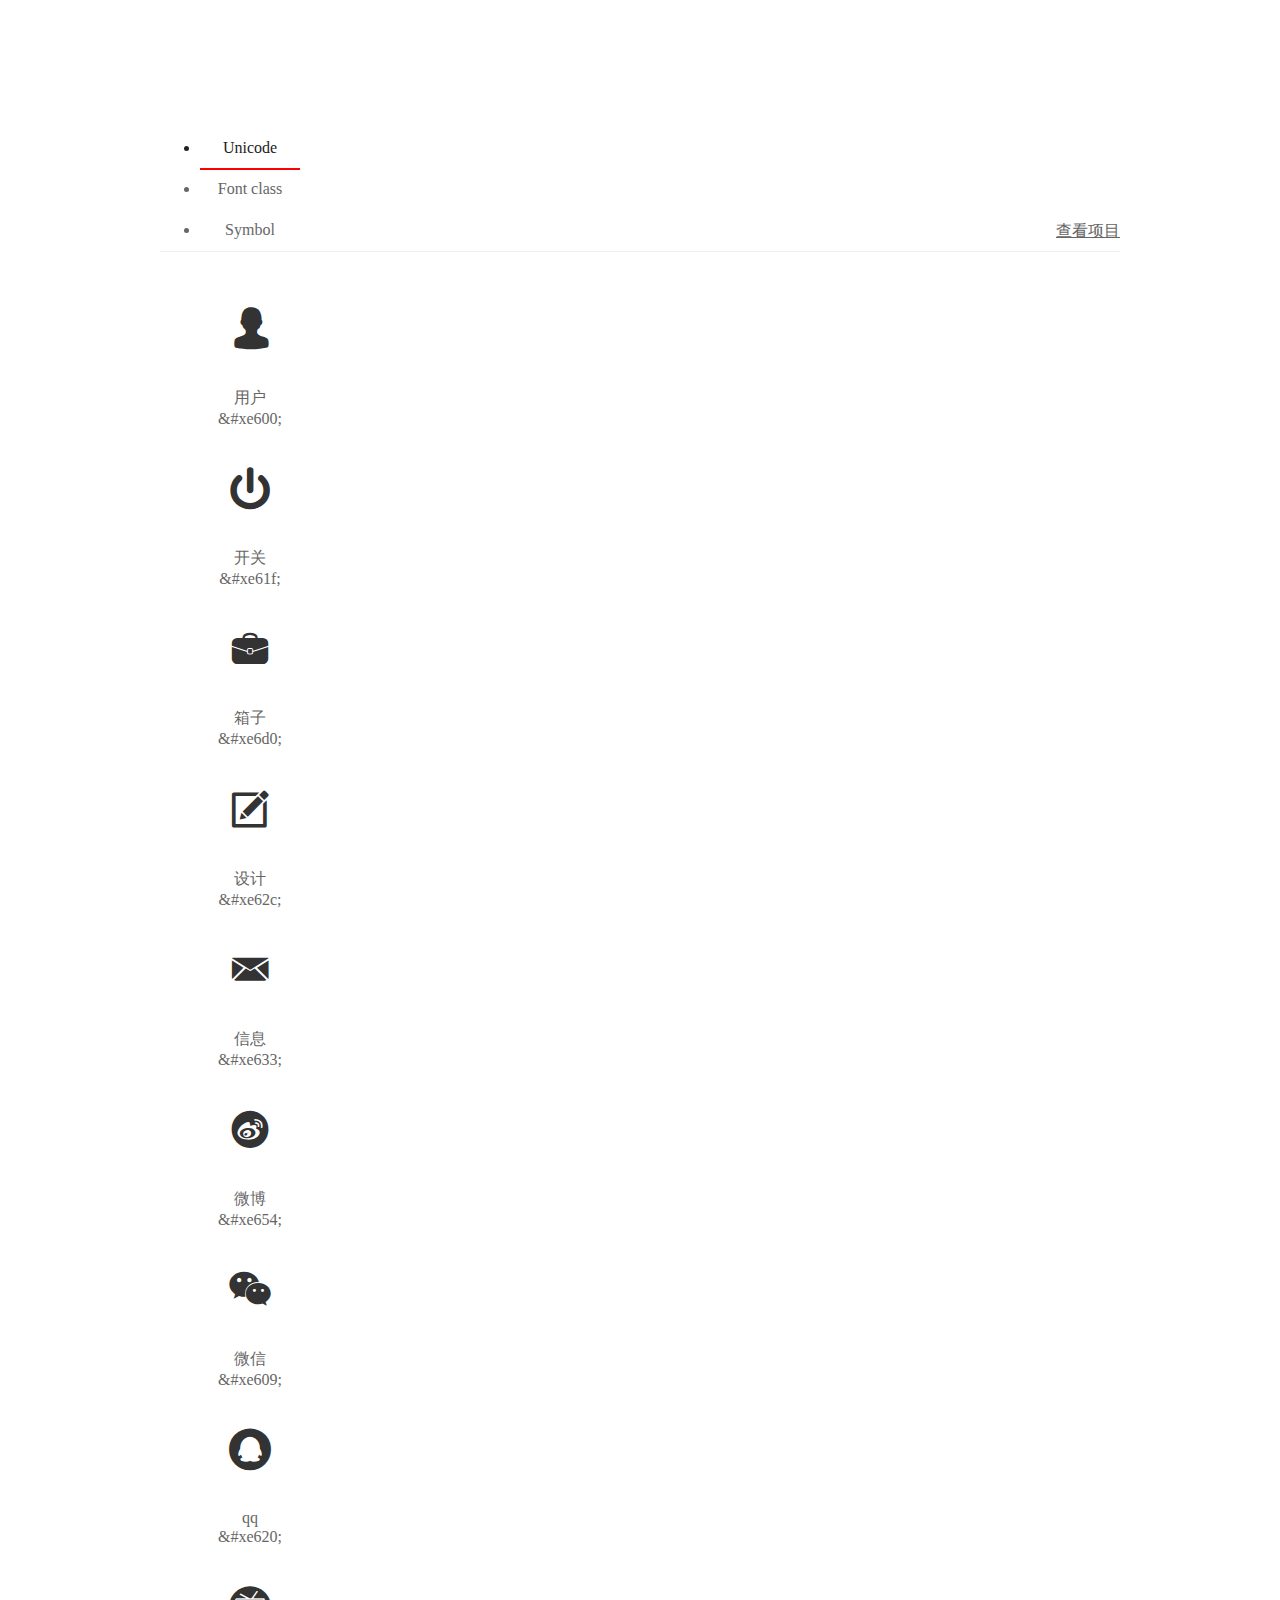
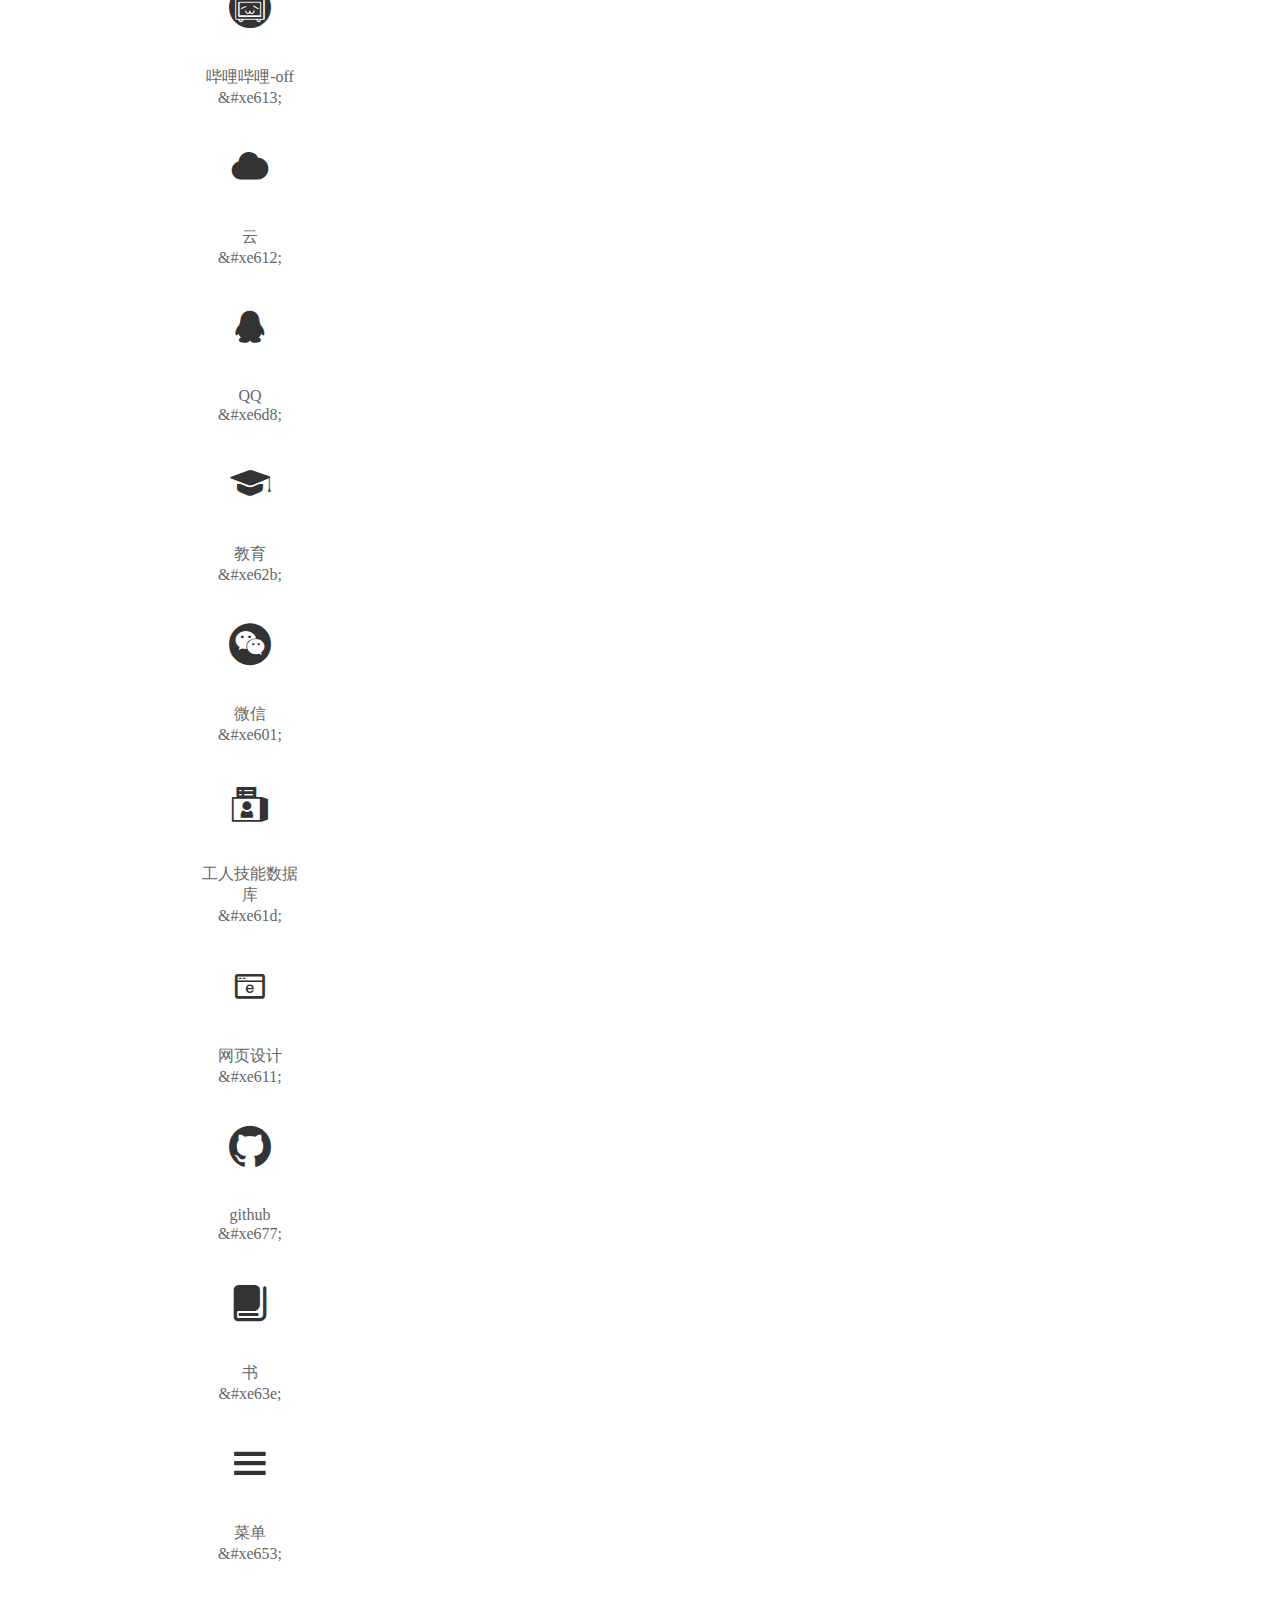
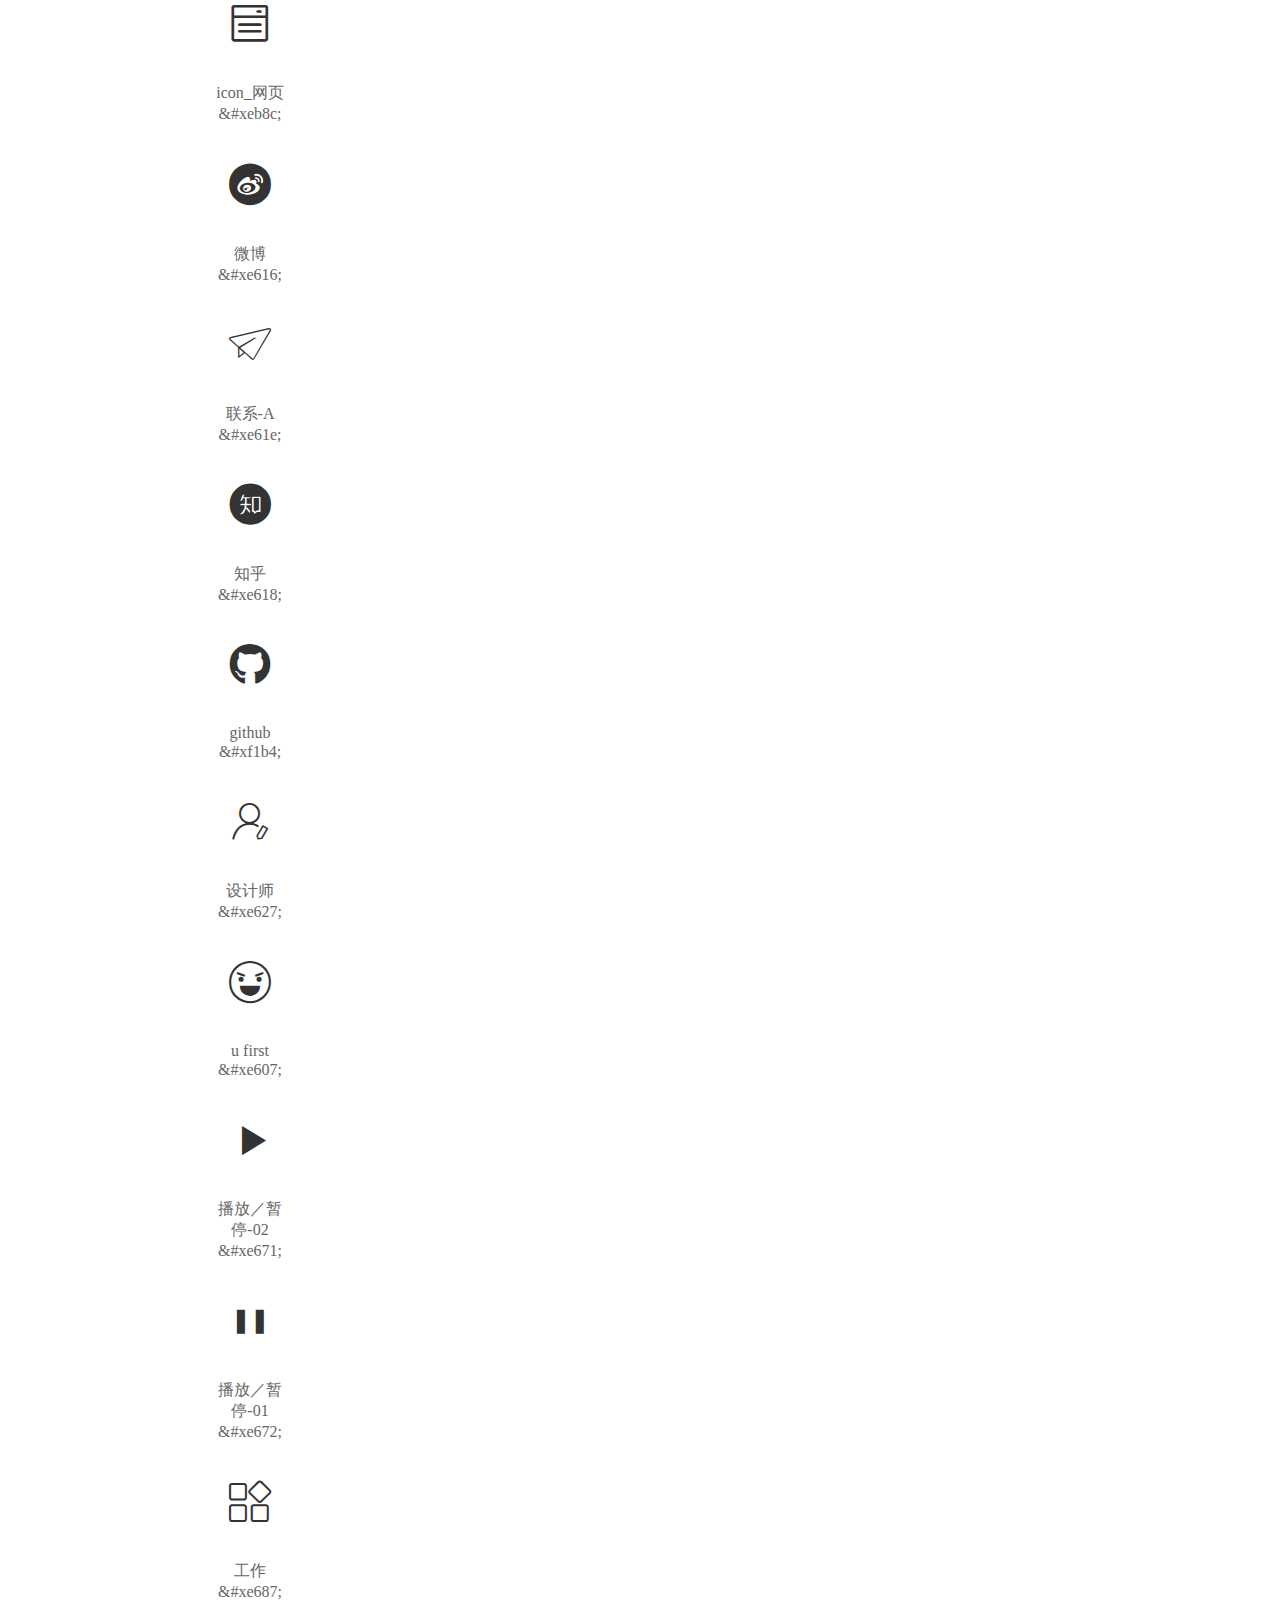
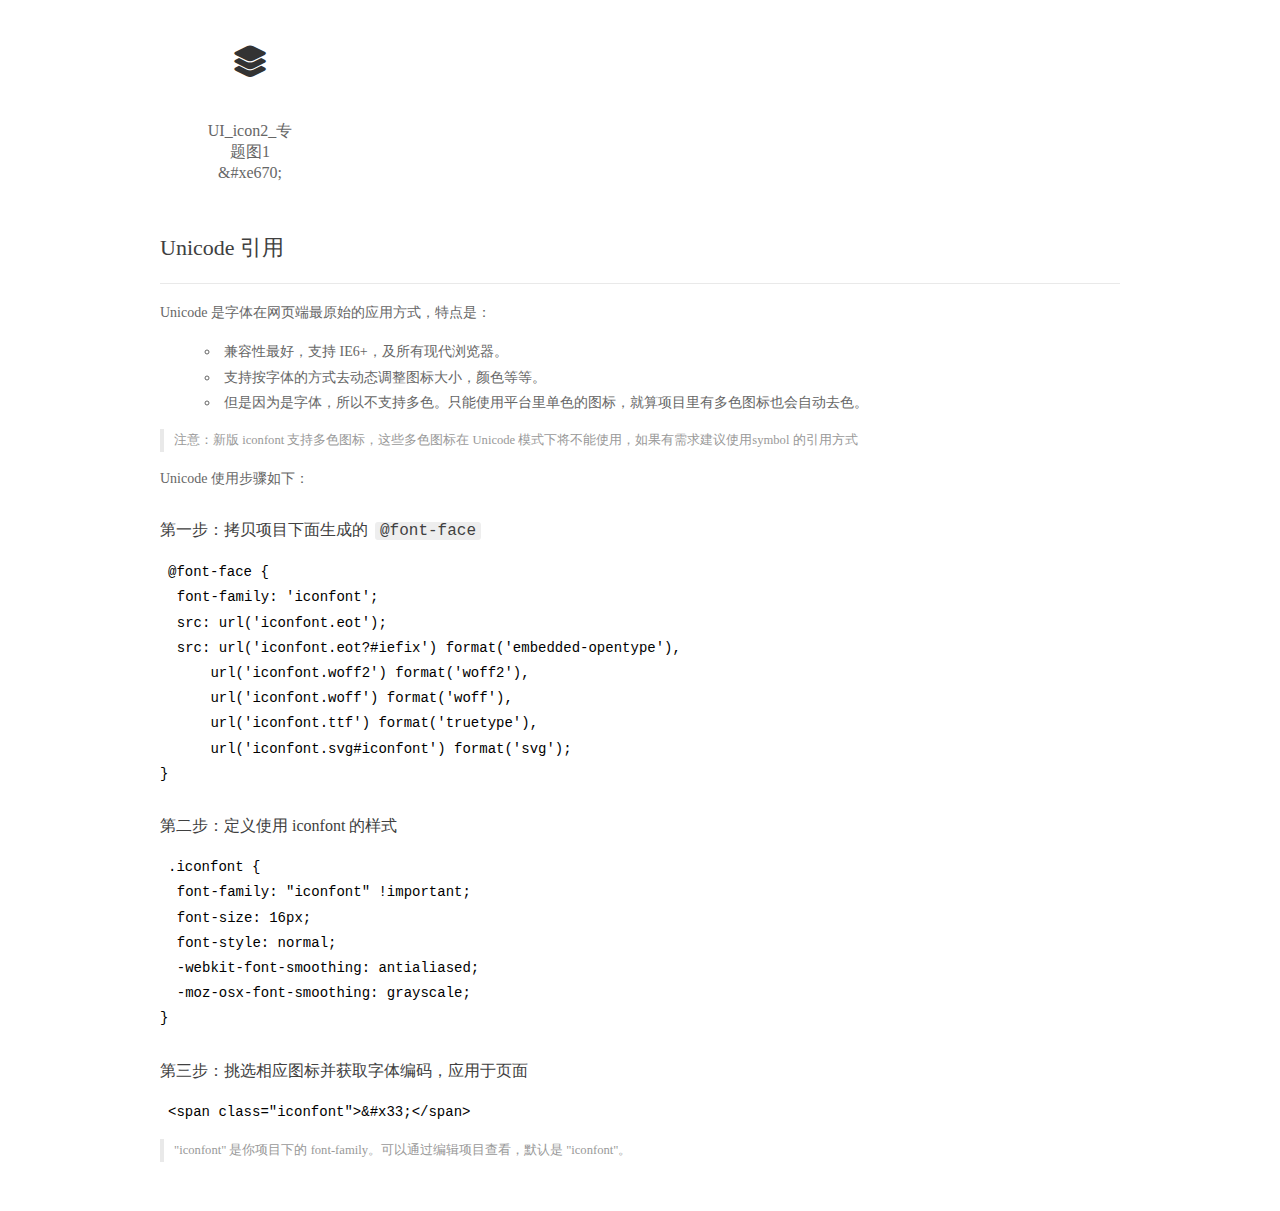
<file: font/demo_index.html>
<!DOCTYPE html>
<html>
<head>
  <meta charset="utf-8"/>
  <title>IconFont Demo</title>
  <link rel="shortcut icon" href="https://gtms04.alicdn.com/tps/i4/TB1_oz6GVXXXXaFXpXXJDFnIXXX-64-64.ico" type="image/x-icon"/>
  <link rel="stylesheet" href="https://g.alicdn.com/thx/cube/1.3.2/cube.min.css">
  <link rel="stylesheet" href="demo.css">
  <link rel="stylesheet" href="iconfont.css">
  <script src="iconfont.js"></script>
  <!-- jQuery -->
  <script src="https://a1.alicdn.com/oss/uploads/2018/12/26/7bfddb60-08e8-11e9-9b04-53e73bb6408b.js"></script>
  <!-- 代码高亮 -->
  <script src="https://a1.alicdn.com/oss/uploads/2018/12/26/a3f714d0-08e6-11e9-8a15-ebf944d7534c.js"></script>
</head>
<body>
  <div class="main">
    <h1 class="logo"><a href="https://www.iconfont.cn/" title="iconfont 首页" target="_blank">&#xe86b;</a></h1>
    <div class="nav-tabs">
      <ul id="tabs" class="dib-box">
        <li class="dib active"><span>Unicode</span></li>
        <li class="dib"><span>Font class</span></li>
        <li class="dib"><span>Symbol</span></li>
      </ul>
      
      <a href="https://www.iconfont.cn/manage/index?manage_type=myprojects&projectId=1164443" target="_blank" class="nav-more">查看项目</a>
      
    </div>
    <div class="tab-container">
      <div class="content unicode" style="display: block;">
          <ul class="icon_lists dib-box">
          
            <li class="dib">
              <span class="icon iconfont">&#xe600;</span>
                <div class="name">用户</div>
                <div class="code-name">&amp;#xe600;</div>
              </li>
          
            <li class="dib">
              <span class="icon iconfont">&#xe61f;</span>
                <div class="name">开关</div>
                <div class="code-name">&amp;#xe61f;</div>
              </li>
          
            <li class="dib">
              <span class="icon iconfont">&#xe6d0;</span>
                <div class="name">箱子</div>
                <div class="code-name">&amp;#xe6d0;</div>
              </li>
          
            <li class="dib">
              <span class="icon iconfont">&#xe62c;</span>
                <div class="name">设计</div>
                <div class="code-name">&amp;#xe62c;</div>
              </li>
          
            <li class="dib">
              <span class="icon iconfont">&#xe633;</span>
                <div class="name">信息</div>
                <div class="code-name">&amp;#xe633;</div>
              </li>
          
            <li class="dib">
              <span class="icon iconfont">&#xe654;</span>
                <div class="name">微博</div>
                <div class="code-name">&amp;#xe654;</div>
              </li>
          
            <li class="dib">
              <span class="icon iconfont">&#xe609;</span>
                <div class="name">微信</div>
                <div class="code-name">&amp;#xe609;</div>
              </li>
          
            <li class="dib">
              <span class="icon iconfont">&#xe620;</span>
                <div class="name">qq</div>
                <div class="code-name">&amp;#xe620;</div>
              </li>
          
            <li class="dib">
              <span class="icon iconfont">&#xe613;</span>
                <div class="name">哔哩哔哩-off</div>
                <div class="code-name">&amp;#xe613;</div>
              </li>
          
            <li class="dib">
              <span class="icon iconfont">&#xe612;</span>
                <div class="name">云</div>
                <div class="code-name">&amp;#xe612;</div>
              </li>
          
            <li class="dib">
              <span class="icon iconfont">&#xe6d8;</span>
                <div class="name">QQ</div>
                <div class="code-name">&amp;#xe6d8;</div>
              </li>
          
            <li class="dib">
              <span class="icon iconfont">&#xe62b;</span>
                <div class="name">教育</div>
                <div class="code-name">&amp;#xe62b;</div>
              </li>
          
            <li class="dib">
              <span class="icon iconfont">&#xe601;</span>
                <div class="name">微信</div>
                <div class="code-name">&amp;#xe601;</div>
              </li>
          
            <li class="dib">
              <span class="icon iconfont">&#xe61d;</span>
                <div class="name">工人技能数据库</div>
                <div class="code-name">&amp;#xe61d;</div>
              </li>
          
            <li class="dib">
              <span class="icon iconfont">&#xe611;</span>
                <div class="name">网页设计</div>
                <div class="code-name">&amp;#xe611;</div>
              </li>
          
            <li class="dib">
              <span class="icon iconfont">&#xe677;</span>
                <div class="name">github</div>
                <div class="code-name">&amp;#xe677;</div>
              </li>
          
            <li class="dib">
              <span class="icon iconfont">&#xe63e;</span>
                <div class="name">书</div>
                <div class="code-name">&amp;#xe63e;</div>
              </li>
          
            <li class="dib">
              <span class="icon iconfont">&#xe653;</span>
                <div class="name">菜单</div>
                <div class="code-name">&amp;#xe653;</div>
              </li>
          
            <li class="dib">
              <span class="icon iconfont">&#xeb8c;</span>
                <div class="name">icon_网页</div>
                <div class="code-name">&amp;#xeb8c;</div>
              </li>
          
            <li class="dib">
              <span class="icon iconfont">&#xe616;</span>
                <div class="name">微博</div>
                <div class="code-name">&amp;#xe616;</div>
              </li>
          
            <li class="dib">
              <span class="icon iconfont">&#xe61e;</span>
                <div class="name">联系-A</div>
                <div class="code-name">&amp;#xe61e;</div>
              </li>
          
            <li class="dib">
              <span class="icon iconfont">&#xe618;</span>
                <div class="name">知乎</div>
                <div class="code-name">&amp;#xe618;</div>
              </li>
          
            <li class="dib">
              <span class="icon iconfont">&#xf1b4;</span>
                <div class="name">github</div>
                <div class="code-name">&amp;#xf1b4;</div>
              </li>
          
            <li class="dib">
              <span class="icon iconfont">&#xe627;</span>
                <div class="name">设计师</div>
                <div class="code-name">&amp;#xe627;</div>
              </li>
          
            <li class="dib">
              <span class="icon iconfont">&#xe607;</span>
                <div class="name">u first</div>
                <div class="code-name">&amp;#xe607;</div>
              </li>
          
            <li class="dib">
              <span class="icon iconfont">&#xe671;</span>
                <div class="name">播放／暂停-02</div>
                <div class="code-name">&amp;#xe671;</div>
              </li>
          
            <li class="dib">
              <span class="icon iconfont">&#xe672;</span>
                <div class="name">播放／暂停-01</div>
                <div class="code-name">&amp;#xe672;</div>
              </li>
          
            <li class="dib">
              <span class="icon iconfont">&#xe687;</span>
                <div class="name">工作</div>
                <div class="code-name">&amp;#xe687;</div>
              </li>
          
            <li class="dib">
              <span class="icon iconfont">&#xe670;</span>
                <div class="name">UI_icon2_专题图1</div>
                <div class="code-name">&amp;#xe670;</div>
              </li>
          
          </ul>
          <div class="article markdown">
          <h2 id="unicode-">Unicode 引用</h2>
          <hr>

          <p>Unicode 是字体在网页端最原始的应用方式，特点是：</p>
          <ul>
            <li>兼容性最好，支持 IE6+，及所有现代浏览器。</li>
            <li>支持按字体的方式去动态调整图标大小，颜色等等。</li>
            <li>但是因为是字体，所以不支持多色。只能使用平台里单色的图标，就算项目里有多色图标也会自动去色。</li>
          </ul>
          <blockquote>
            <p>注意：新版 iconfont 支持多色图标，这些多色图标在 Unicode 模式下将不能使用，如果有需求建议使用symbol 的引用方式</p>
          </blockquote>
          <p>Unicode 使用步骤如下：</p>
          <h3 id="-font-face">第一步：拷贝项目下面生成的 <code>@font-face</code></h3>
<pre><code class="language-css"
>@font-face {
  font-family: 'iconfont';
  src: url('iconfont.eot');
  src: url('iconfont.eot?#iefix') format('embedded-opentype'),
      url('iconfont.woff2') format('woff2'),
      url('iconfont.woff') format('woff'),
      url('iconfont.ttf') format('truetype'),
      url('iconfont.svg#iconfont') format('svg');
}
</code></pre>
          <h3 id="-iconfont-">第二步：定义使用 iconfont 的样式</h3>
<pre><code class="language-css"
>.iconfont {
  font-family: "iconfont" !important;
  font-size: 16px;
  font-style: normal;
  -webkit-font-smoothing: antialiased;
  -moz-osx-font-smoothing: grayscale;
}
</code></pre>
          <h3 id="-">第三步：挑选相应图标并获取字体编码，应用于页面</h3>
<pre>
<code class="language-html"
>&lt;span class="iconfont"&gt;&amp;#x33;&lt;/span&gt;
</code></pre>
          <blockquote>
            <p>"iconfont" 是你项目下的 font-family。可以通过编辑项目查看，默认是 "iconfont"。</p>
          </blockquote>
          </div>
      </div>
      <div class="content font-class">
        <ul class="icon_lists dib-box">
          
          <li class="dib">
            <span class="icon iconfont icon-yonghu"></span>
            <div class="name">
              用户
            </div>
            <div class="code-name">.icon-yonghu
            </div>
          </li>
          
          <li class="dib">
            <span class="icon iconfont icon-kaiguan"></span>
            <div class="name">
              开关
            </div>
            <div class="code-name">.icon-kaiguan
            </div>
          </li>
          
          <li class="dib">
            <span class="icon iconfont icon-1"></span>
            <div class="name">
              箱子
            </div>
            <div class="code-name">.icon-1
            </div>
          </li>
          
          <li class="dib">
            <span class="icon iconfont icon-icon4"></span>
            <div class="name">
              设计
            </div>
            <div class="code-name">.icon-icon4
            </div>
          </li>
          
          <li class="dib">
            <span class="icon iconfont icon-xinxi"></span>
            <div class="name">
              信息
            </div>
            <div class="code-name">.icon-xinxi
            </div>
          </li>
          
          <li class="dib">
            <span class="icon iconfont icon-weibo-copy"></span>
            <div class="name">
              微博
            </div>
            <div class="code-name">.icon-weibo-copy
            </div>
          </li>
          
          <li class="dib">
            <span class="icon iconfont icon-weixin"></span>
            <div class="name">
              微信
            </div>
            <div class="code-name">.icon-weixin
            </div>
          </li>
          
          <li class="dib">
            <span class="icon iconfont icon-qq"></span>
            <div class="name">
              qq
            </div>
            <div class="code-name">.icon-qq
            </div>
          </li>
          
          <li class="dib">
            <span class="icon iconfont icon-bilibili-off"></span>
            <div class="name">
              哔哩哔哩-off
            </div>
            <div class="code-name">.icon-bilibili-off
            </div>
          </li>
          
          <li class="dib">
            <span class="icon iconfont icon-yun"></span>
            <div class="name">
              云
            </div>
            <div class="code-name">.icon-yun
            </div>
          </li>
          
          <li class="dib">
            <span class="icon iconfont icon-web-icon-"></span>
            <div class="name">
              QQ
            </div>
            <div class="code-name">.icon-web-icon-
            </div>
          </li>
          
          <li class="dib">
            <span class="icon iconfont icon-jiaoyu"></span>
            <div class="name">
              教育
            </div>
            <div class="code-name">.icon-jiaoyu
            </div>
          </li>
          
          <li class="dib">
            <span class="icon iconfont icon-weixin1"></span>
            <div class="name">
              微信
            </div>
            <div class="code-name">.icon-weixin1
            </div>
          </li>
          
          <li class="dib">
            <span class="icon iconfont icon-gongrenjinengshujuku"></span>
            <div class="name">
              工人技能数据库
            </div>
            <div class="code-name">.icon-gongrenjinengshujuku
            </div>
          </li>
          
          <li class="dib">
            <span class="icon iconfont icon-wangyesheji"></span>
            <div class="name">
              网页设计
            </div>
            <div class="code-name">.icon-wangyesheji
            </div>
          </li>
          
          <li class="dib">
            <span class="icon iconfont icon-github1"></span>
            <div class="name">
              github
            </div>
            <div class="code-name">.icon-github1
            </div>
          </li>
          
          <li class="dib">
            <span class="icon iconfont icon-shu"></span>
            <div class="name">
              书
            </div>
            <div class="code-name">.icon-shu
            </div>
          </li>
          
          <li class="dib">
            <span class="icon iconfont icon-caidan"></span>
            <div class="name">
              菜单
            </div>
            <div class="code-name">.icon-caidan
            </div>
          </li>
          
          <li class="dib">
            <span class="icon iconfont icon-icon_wangye"></span>
            <div class="name">
              icon_网页
            </div>
            <div class="code-name">.icon-icon_wangye
            </div>
          </li>
          
          <li class="dib">
            <span class="icon iconfont icon-weibo"></span>
            <div class="name">
              微博
            </div>
            <div class="code-name">.icon-weibo
            </div>
          </li>
          
          <li class="dib">
            <span class="icon iconfont icon-lianxi-A"></span>
            <div class="name">
              联系-A
            </div>
            <div class="code-name">.icon-lianxi-A
            </div>
          </li>
          
          <li class="dib">
            <span class="icon iconfont icon-zhihu-copy"></span>
            <div class="name">
              知乎
            </div>
            <div class="code-name">.icon-zhihu-copy
            </div>
          </li>
          
          <li class="dib">
            <span class="icon iconfont icon-github"></span>
            <div class="name">
              github
            </div>
            <div class="code-name">.icon-github
            </div>
          </li>
          
          <li class="dib">
            <span class="icon iconfont icon-shejishi"></span>
            <div class="name">
              设计师
            </div>
            <div class="code-name">.icon-shejishi
            </div>
          </li>
          
          <li class="dib">
            <span class="icon iconfont icon-ufirst"></span>
            <div class="name">
              u first
            </div>
            <div class="code-name">.icon-ufirst
            </div>
          </li>
          
          <li class="dib">
            <span class="icon iconfont icon-bofangzanting-"></span>
            <div class="name">
              播放／暂停-02
            </div>
            <div class="code-name">.icon-bofangzanting-
            </div>
          </li>
          
          <li class="dib">
            <span class="icon iconfont icon-bofangzanting-1"></span>
            <div class="name">
              播放／暂停-01
            </div>
            <div class="code-name">.icon-bofangzanting-1
            </div>
          </li>
          
          <li class="dib">
            <span class="icon iconfont icon-gongzuo"></span>
            <div class="name">
              工作
            </div>
            <div class="code-name">.icon-gongzuo
            </div>
          </li>
          
          <li class="dib">
            <span class="icon iconfont icon-UI_icon_zhuantitu"></span>
            <div class="name">
              UI_icon2_专题图1
            </div>
            <div class="code-name">.icon-UI_icon_zhuantitu
            </div>
          </li>
          
        </ul>
        <div class="article markdown">
        <h2 id="font-class-">font-class 引用</h2>
        <hr>

        <p>font-class 是 Unicode 使用方式的一种变种，主要是解决 Unicode 书写不直观，语意不明确的问题。</p>
        <p>与 Unicode 使用方式相比，具有如下特点：</p>
        <ul>
          <li>兼容性良好，支持 IE8+，及所有现代浏览器。</li>
          <li>相比于 Unicode 语意明确，书写更直观。可以很容易分辨这个 icon 是什么。</li>
          <li>因为使用 class 来定义图标，所以当要替换图标时，只需要修改 class 里面的 Unicode 引用。</li>
          <li>不过因为本质上还是使用的字体，所以多色图标还是不支持的。</li>
        </ul>
        <p>使用步骤如下：</p>
        <h3 id="-fontclass-">第一步：引入项目下面生成的 fontclass 代码：</h3>
<pre><code class="language-html">&lt;link rel="stylesheet" href="./iconfont.css"&gt;
</code></pre>
        <h3 id="-">第二步：挑选相应图标并获取类名，应用于页面：</h3>
<pre><code class="language-html">&lt;span class="iconfont icon-xxx"&gt;&lt;/span&gt;
</code></pre>
        <blockquote>
          <p>"
            iconfont" 是你项目下的 font-family。可以通过编辑项目查看，默认是 "iconfont"。</p>
        </blockquote>
      </div>
      </div>
      <div class="content symbol">
          <ul class="icon_lists dib-box">
          
            <li class="dib">
                <svg class="icon svg-icon" aria-hidden="true">
                  <use xlink:href="#icon-yonghu"></use>
                </svg>
                <div class="name">用户</div>
                <div class="code-name">#icon-yonghu</div>
            </li>
          
            <li class="dib">
                <svg class="icon svg-icon" aria-hidden="true">
                  <use xlink:href="#icon-kaiguan"></use>
                </svg>
                <div class="name">开关</div>
                <div class="code-name">#icon-kaiguan</div>
            </li>
          
            <li class="dib">
                <svg class="icon svg-icon" aria-hidden="true">
                  <use xlink:href="#icon-1"></use>
                </svg>
                <div class="name">箱子</div>
                <div class="code-name">#icon-1</div>
            </li>
          
            <li class="dib">
                <svg class="icon svg-icon" aria-hidden="true">
                  <use xlink:href="#icon-icon4"></use>
                </svg>
                <div class="name">设计</div>
                <div class="code-name">#icon-icon4</div>
            </li>
          
            <li class="dib">
                <svg class="icon svg-icon" aria-hidden="true">
                  <use xlink:href="#icon-xinxi"></use>
                </svg>
                <div class="name">信息</div>
                <div class="code-name">#icon-xinxi</div>
            </li>
          
            <li class="dib">
                <svg class="icon svg-icon" aria-hidden="true">
                  <use xlink:href="#icon-weibo-copy"></use>
                </svg>
                <div class="name">微博</div>
                <div class="code-name">#icon-weibo-copy</div>
            </li>
          
            <li class="dib">
                <svg class="icon svg-icon" aria-hidden="true">
                  <use xlink:href="#icon-weixin"></use>
                </svg>
                <div class="name">微信</div>
                <div class="code-name">#icon-weixin</div>
            </li>
          
            <li class="dib">
                <svg class="icon svg-icon" aria-hidden="true">
                  <use xlink:href="#icon-qq"></use>
                </svg>
                <div class="name">qq</div>
                <div class="code-name">#icon-qq</div>
            </li>
          
            <li class="dib">
                <svg class="icon svg-icon" aria-hidden="true">
                  <use xlink:href="#icon-bilibili-off"></use>
                </svg>
                <div class="name">哔哩哔哩-off</div>
                <div class="code-name">#icon-bilibili-off</div>
            </li>
          
            <li class="dib">
                <svg class="icon svg-icon" aria-hidden="true">
                  <use xlink:href="#icon-yun"></use>
                </svg>
                <div class="name">云</div>
                <div class="code-name">#icon-yun</div>
            </li>
          
            <li class="dib">
                <svg class="icon svg-icon" aria-hidden="true">
                  <use xlink:href="#icon-web-icon-"></use>
                </svg>
                <div class="name">QQ</div>
                <div class="code-name">#icon-web-icon-</div>
            </li>
          
            <li class="dib">
                <svg class="icon svg-icon" aria-hidden="true">
                  <use xlink:href="#icon-jiaoyu"></use>
                </svg>
                <div class="name">教育</div>
                <div class="code-name">#icon-jiaoyu</div>
            </li>
          
            <li class="dib">
                <svg class="icon svg-icon" aria-hidden="true">
                  <use xlink:href="#icon-weixin1"></use>
                </svg>
                <div class="name">微信</div>
                <div class="code-name">#icon-weixin1</div>
            </li>
          
            <li class="dib">
                <svg class="icon svg-icon" aria-hidden="true">
                  <use xlink:href="#icon-gongrenjinengshujuku"></use>
                </svg>
                <div class="name">工人技能数据库</div>
                <div class="code-name">#icon-gongrenjinengshujuku</div>
            </li>
          
            <li class="dib">
                <svg class="icon svg-icon" aria-hidden="true">
                  <use xlink:href="#icon-wangyesheji"></use>
                </svg>
                <div class="name">网页设计</div>
                <div class="code-name">#icon-wangyesheji</div>
            </li>
          
            <li class="dib">
                <svg class="icon svg-icon" aria-hidden="true">
                  <use xlink:href="#icon-github1"></use>
                </svg>
                <div class="name">github</div>
                <div class="code-name">#icon-github1</div>
            </li>
          
            <li class="dib">
                <svg class="icon svg-icon" aria-hidden="true">
                  <use xlink:href="#icon-shu"></use>
                </svg>
                <div class="name">书</div>
                <div class="code-name">#icon-shu</div>
            </li>
          
            <li class="dib">
                <svg class="icon svg-icon" aria-hidden="true">
                  <use xlink:href="#icon-caidan"></use>
                </svg>
                <div class="name">菜单</div>
                <div class="code-name">#icon-caidan</div>
            </li>
          
            <li class="dib">
                <svg class="icon svg-icon" aria-hidden="true">
                  <use xlink:href="#icon-icon_wangye"></use>
                </svg>
                <div class="name">icon_网页</div>
                <div class="code-name">#icon-icon_wangye</div>
            </li>
          
            <li class="dib">
                <svg class="icon svg-icon" aria-hidden="true">
                  <use xlink:href="#icon-weibo"></use>
                </svg>
                <div class="name">微博</div>
                <div class="code-name">#icon-weibo</div>
            </li>
          
            <li class="dib">
                <svg class="icon svg-icon" aria-hidden="true">
                  <use xlink:href="#icon-lianxi-A"></use>
                </svg>
                <div class="name">联系-A</div>
                <div class="code-name">#icon-lianxi-A</div>
            </li>
          
            <li class="dib">
                <svg class="icon svg-icon" aria-hidden="true">
                  <use xlink:href="#icon-zhihu-copy"></use>
                </svg>
                <div class="name">知乎</div>
                <div class="code-name">#icon-zhihu-copy</div>
            </li>
          
            <li class="dib">
                <svg class="icon svg-icon" aria-hidden="true">
                  <use xlink:href="#icon-github"></use>
                </svg>
                <div class="name">github</div>
                <div class="code-name">#icon-github</div>
            </li>
          
            <li class="dib">
                <svg class="icon svg-icon" aria-hidden="true">
                  <use xlink:href="#icon-shejishi"></use>
                </svg>
                <div class="name">设计师</div>
                <div class="code-name">#icon-shejishi</div>
            </li>
          
            <li class="dib">
                <svg class="icon svg-icon" aria-hidden="true">
                  <use xlink:href="#icon-ufirst"></use>
                </svg>
                <div class="name">u first</div>
                <div class="code-name">#icon-ufirst</div>
            </li>
          
            <li class="dib">
                <svg class="icon svg-icon" aria-hidden="true">
                  <use xlink:href="#icon-bofangzanting-"></use>
                </svg>
                <div class="name">播放／暂停-02</div>
                <div class="code-name">#icon-bofangzanting-</div>
            </li>
          
            <li class="dib">
                <svg class="icon svg-icon" aria-hidden="true">
                  <use xlink:href="#icon-bofangzanting-1"></use>
                </svg>
                <div class="name">播放／暂停-01</div>
                <div class="code-name">#icon-bofangzanting-1</div>
            </li>
          
            <li class="dib">
                <svg class="icon svg-icon" aria-hidden="true">
                  <use xlink:href="#icon-gongzuo"></use>
                </svg>
                <div class="name">工作</div>
                <div class="code-name">#icon-gongzuo</div>
            </li>
          
            <li class="dib">
                <svg class="icon svg-icon" aria-hidden="true">
                  <use xlink:href="#icon-UI_icon_zhuantitu"></use>
                </svg>
                <div class="name">UI_icon2_专题图1</div>
                <div class="code-name">#icon-UI_icon_zhuantitu</div>
            </li>
          
          </ul>
          <div class="article markdown">
          <h2 id="symbol-">Symbol 引用</h2>
          <hr>

          <p>这是一种全新的使用方式，应该说这才是未来的主流，也是平台目前推荐的用法。相关介绍可以参考这篇<a href="">文章</a>
            这种用法其实是做了一个 SVG 的集合，与另外两种相比具有如下特点：</p>
          <ul>
            <li>支持多色图标了，不再受单色限制。</li>
            <li>通过一些技巧，支持像字体那样，通过 <code>font-size</code>, <code>color</code> 来调整样式。</li>
            <li>兼容性较差，支持 IE9+，及现代浏览器。</li>
            <li>浏览器渲染 SVG 的性能一般，还不如 png。</li>
          </ul>
          <p>使用步骤如下：</p>
          <h3 id="-symbol-">第一步：引入项目下面生成的 symbol 代码：</h3>
<pre><code class="language-html">&lt;script src="./iconfont.js"&gt;&lt;/script&gt;
</code></pre>
          <h3 id="-css-">第二步：加入通用 CSS 代码（引入一次就行）：</h3>
<pre><code class="language-html">&lt;style&gt;
.icon {
  width: 1em;
  height: 1em;
  vertical-align: -0.15em;
  fill: currentColor;
  overflow: hidden;
}
&lt;/style&gt;
</code></pre>
          <h3 id="-">第三步：挑选相应图标并获取类名，应用于页面：</h3>
<pre><code class="language-html">&lt;svg class="icon" aria-hidden="true"&gt;
  &lt;use xlink:href="#icon-xxx"&gt;&lt;/use&gt;
&lt;/svg&gt;
</code></pre>
          </div>
      </div>

    </div>
  </div>
  <script>
  $(document).ready(function () {
      $('.tab-container .content:first').show()

      $('#tabs li').click(function (e) {
        var tabContent = $('.tab-container .content')
        var index = $(this).index()

        if ($(this).hasClass('active')) {
          return
        } else {
          $('#tabs li').removeClass('active')
          $(this).addClass('active')

          tabContent.hide().eq(index).fadeIn()
        }
      })
    })
  </script>
</body>
</html>
</file>
<file: font/demo.css>
/* Logo 字体 */
@font-face {
  font-family: "iconfont logo";
  src: url('https://at.alicdn.com/t/font_985780_km7mi63cihi.eot?t=1545807318834');
  src: url('https://at.alicdn.com/t/font_985780_km7mi63cihi.eot?t=1545807318834#iefix') format('embedded-opentype'),
    url('https://at.alicdn.com/t/font_985780_km7mi63cihi.woff?t=1545807318834') format('woff'),
    url('https://at.alicdn.com/t/font_985780_km7mi63cihi.ttf?t=1545807318834') format('truetype'),
    url('https://at.alicdn.com/t/font_985780_km7mi63cihi.svg?t=1545807318834#iconfont') format('svg');
}

.logo {
  font-family: "iconfont logo";
  font-size: 160px;
  font-style: normal;
  -webkit-font-smoothing: antialiased;
  -moz-osx-font-smoothing: grayscale;
}

/* tabs */
.nav-tabs {
  position: relative;
}

.nav-tabs .nav-more {
  position: absolute;
  right: 0;
  bottom: 0;
  height: 42px;
  line-height: 42px;
  color: #666;
}

#tabs {
  border-bottom: 1px solid #eee;
}

#tabs li {
  cursor: pointer;
  width: 100px;
  height: 40px;
  line-height: 40px;
  text-align: center;
  font-size: 16px;
  border-bottom: 2px solid transparent;
  position: relative;
  z-index: 1;
  margin-bottom: -1px;
  color: #666;
}


#tabs .active {
  border-bottom-color: #f00;
  color: #222;
}

.tab-container .content {
  display: none;
}

/* 页面布局 */
.main {
  padding: 30px 100px;
  width: 960px;
  margin: 0 auto;
}

.main .logo {
  color: #333;
  text-align: left;
  margin-bottom: 30px;
  line-height: 1;
  height: 110px;
  margin-top: -50px;
  overflow: hidden;
  *zoom: 1;
}

.main .logo a {
  font-size: 160px;
  color: #333;
}

.helps {
  margin-top: 40px;
}

.helps pre {
  padding: 20px;
  margin: 10px 0;
  border: solid 1px #e7e1cd;
  background-color: #fffdef;
  overflow: auto;
}

.icon_lists {
  width: 100% !important;
  overflow: hidden;
  *zoom: 1;
}

.icon_lists li {
  width: 100px;
  margin-bottom: 10px;
  margin-right: 20px;
  text-align: center;
  list-style: none !important;
  cursor: default;
}

.icon_lists li .code-name {
  line-height: 1.2;
}

.icon_lists .icon {
  display: block;
  height: 100px;
  line-height: 100px;
  font-size: 42px;
  margin: 10px auto;
  color: #333;
  -webkit-transition: font-size 0.25s linear, width 0.25s linear;
  -moz-transition: font-size 0.25s linear, width 0.25s linear;
  transition: font-size 0.25s linear, width 0.25s linear;
}

.icon_lists .icon:hover {
  font-size: 100px;
}

.icon_lists .svg-icon {
  /* 通过设置 font-size 来改变图标大小 */
  width: 1em;
  /* 图标和文字相邻时，垂直对齐 */
  vertical-align: -0.15em;
  /* 通过设置 color 来改变 SVG 的颜色/fill */
  fill: currentColor;
  /* path 和 stroke 溢出 viewBox 部分在 IE 下会显示
      normalize.css 中也包含这行 */
  overflow: hidden;
}

.icon_lists li .name,
.icon_lists li .code-name {
  color: #666;
}

/* markdown 样式 */
.markdown {
  color: #666;
  font-size: 14px;
  line-height: 1.8;
}

.highlight {
  line-height: 1.5;
}

.markdown img {
  vertical-align: middle;
  max-width: 100%;
}

.markdown h1 {
  color: #404040;
  font-weight: 500;
  line-height: 40px;
  margin-bottom: 24px;
}

.markdown h2,
.markdown h3,
.markdown h4,
.markdown h5,
.markdown h6 {
  color: #404040;
  margin: 1.6em 0 0.6em 0;
  font-weight: 500;
  clear: both;
}

.markdown h1 {
  font-size: 28px;
}

.markdown h2 {
  font-size: 22px;
}

.markdown h3 {
  font-size: 16px;
}

.markdown h4 {
  font-size: 14px;
}

.markdown h5 {
  font-size: 12px;
}

.markdown h6 {
  font-size: 12px;
}

.markdown hr {
  height: 1px;
  border: 0;
  background: #e9e9e9;
  margin: 16px 0;
  clear: both;
}

.markdown p {
  margin: 1em 0;
}

.markdown>p,
.markdown>blockquote,
.markdown>.highlight,
.markdown>ol,
.markdown>ul {
  width: 80%;
}

.markdown ul>li {
  list-style: circle;
}

.markdown>ul li,
.markdown blockquote ul>li {
  margin-left: 20px;
  padding-left: 4px;
}

.markdown>ul li p,
.markdown>ol li p {
  margin: 0.6em 0;
}

.markdown ol>li {
  list-style: decimal;
}

.markdown>ol li,
.markdown blockquote ol>li {
  margin-left: 20px;
  padding-left: 4px;
}

.markdown code {
  margin: 0 3px;
  padding: 0 5px;
  background: #eee;
  border-radius: 3px;
}

.markdown strong,
.markdown b {
  font-weight: 600;
}

.markdown>table {
  border-collapse: collapse;
  border-spacing: 0px;
  empty-cells: show;
  border: 1px solid #e9e9e9;
  width: 95%;
  margin-bottom: 24px;
}

.markdown>table th {
  white-space: nowrap;
  color: #333;
  font-weight: 600;
}

.markdown>table th,
.markdown>table td {
  border: 1px solid #e9e9e9;
  padding: 8px 16px;
  text-align: left;
}

.markdown>table th {
  background: #F7F7F7;
}

.markdown blockquote {
  font-size: 90%;
  color: #999;
  border-left: 4px solid #e9e9e9;
  padding-left: 0.8em;
  margin: 1em 0;
}

.markdown blockquote p {
  margin: 0;
}

.markdown .anchor {
  opacity: 0;
  transition: opacity 0.3s ease;
  margin-left: 8px;
}

.markdown .waiting {
  color: #ccc;
}

.markdown h1:hover .anchor,
.markdown h2:hover .anchor,
.markdown h3:hover .anchor,
.markdown h4:hover .anchor,
.markdown h5:hover .anchor,
.markdown h6:hover .anchor {
  opacity: 1;
  display: inline-block;
}

.markdown>br,
.markdown>p>br {
  clear: both;
}


.hljs {
  display: block;
  background: white;
  padding: 0.5em;
  color: #333333;
  overflow-x: auto;
}

.hljs-comment,
.hljs-meta {
  color: #969896;
}

.hljs-string,
.hljs-variable,
.hljs-template-variable,
.hljs-strong,
.hljs-emphasis,
.hljs-quote {
  color: #df5000;
}

.hljs-keyword,
.hljs-selector-tag,
.hljs-type {
  color: #a71d5d;
}

.hljs-literal,
.hljs-symbol,
.hljs-bullet,
.hljs-attribute {
  color: #0086b3;
}

.hljs-section,
.hljs-name {
  color: #63a35c;
}

.hljs-tag {
  color: #333333;
}

.hljs-title,
.hljs-attr,
.hljs-selector-id,
.hljs-selector-class,
.hljs-selector-attr,
.hljs-selector-pseudo {
  color: #795da3;
}

.hljs-addition {
  color: #55a532;
  background-color: #eaffea;
}

.hljs-deletion {
  color: #bd2c00;
  background-color: #ffecec;
}

.hljs-link {
  text-decoration: underline;
}

/* 代码高亮 */
/* PrismJS 1.15.0
https://prismjs.com/download.html#themes=prism&languages=markup+css+clike+javascript */
/**
 * prism.js default theme for JavaScript, CSS and HTML
 * Based on dabblet (http://dabblet.com)
 * @author Lea Verou
 */
code[class*="language-"],
pre[class*="language-"] {
  color: black;
  background: none;
  text-shadow: 0 1px white;
  font-family: Consolas, Monaco, 'Andale Mono', 'Ubuntu Mono', monospace;
  text-align: left;
  white-space: pre;
  word-spacing: normal;
  word-break: normal;
  word-wrap: normal;
  line-height: 1.5;

  -moz-tab-size: 4;
  -o-tab-size: 4;
  tab-size: 4;

  -webkit-hyphens: none;
  -moz-hyphens: none;
  -ms-hyphens: none;
  hyphens: none;
}

pre[class*="language-"]::-moz-selection,
pre[class*="language-"] ::-moz-selection,
code[class*="language-"]::-moz-selection,
code[class*="language-"] ::-moz-selection {
  text-shadow: none;
  background: #b3d4fc;
}

pre[class*="language-"]::selection,
pre[class*="language-"] ::selection,
code[class*="language-"]::selection,
code[class*="language-"] ::selection {
  text-shadow: none;
  background: #b3d4fc;
}

@media print {

  code[class*="language-"],
  pre[class*="language-"] {
    text-shadow: none;
  }
}

/* Code blocks */
pre[class*="language-"] {
  padding: 1em;
  margin: .5em 0;
  overflow: auto;
}

:not(pre)>code[class*="language-"],
pre[class*="language-"] {
  background: #f5f2f0;
}

/* Inline code */
:not(pre)>code[class*="language-"] {
  padding: .1em;
  border-radius: .3em;
  white-space: normal;
}

.token.comment,
.token.prolog,
.token.doctype,
.token.cdata {
  color: slategray;
}

.token.punctuation {
  color: #999;
}

.namespace {
  opacity: .7;
}

.token.property,
.token.tag,
.token.boolean,
.token.number,
.token.constant,
.token.symbol,
.token.deleted {
  color: #905;
}

.token.selector,
.token.attr-name,
.token.string,
.token.char,
.token.builtin,
.token.inserted {
  color: #690;
}

.token.operator,
.token.entity,
.token.url,
.language-css .token.string,
.style .token.string {
  color: #9a6e3a;
  background: hsla(0, 0%, 100%, .5);
}

.token.atrule,
.token.attr-value,
.token.keyword {
  color: #07a;
}

.token.function,
.token.class-name {
  color: #DD4A68;
}

.token.regex,
.token.important,
.token.variable {
  color: #e90;
}

.token.important,
.token.bold {
  font-weight: bold;
}

.token.italic {
  font-style: italic;
}

.token.entity {
  cursor: help;
}
</file>
<file: font/iconfont.css>
@font-face {font-family: "iconfont";
  src: url('iconfont.eot?t=1557327673537'); /* IE9 */
  src: url('iconfont.eot?t=1557327673537#iefix') format('embedded-opentype'), /* IE6-IE8 */
  url('[data-uri]') format('woff2'),
  url('iconfont.woff?t=1557327673537') format('woff'),
  url('iconfont.ttf?t=1557327673537') format('truetype'), /* chrome, firefox, opera, Safari, Android, iOS 4.2+ */
  url('iconfont.svg?t=1557327673537#iconfont') format('svg'); /* iOS 4.1- */
}

.iconfont {
  font-family: "iconfont" !important;
  font-style: normal;
  -webkit-font-smoothing: antialiased;
  -moz-osx-font-smoothing: grayscale;
}

.icon-yonghu:before {
  content: "\e600";
}

.icon-kaiguan:before {
  content: "\e61f";
}

.icon-1:before {
  content: "\e6d0";
}

.icon-icon4:before {
  content: "\e62c";
}

.icon-xinxi:before {
  content: "\e633";
}

.icon-weibo-copy:before {
  content: "\e654";
}

.icon-weixin:before {
  content: "\e609";
}

.icon-qq:before {
  content: "\e620";
}

.icon-bilibili-off:before {
  content: "\e613";
}

.icon-yun:before {
  content: "\e612";
}

.icon-web-icon-:before {
  content: "\e6d8";
}

.icon-jiaoyu:before {
  content: "\e62b";
}

.icon-weixin1:before {
  content: "\e601";
}

.icon-gongrenjinengshujuku:before {
  content: "\e61d";
}

.icon-wangyesheji:before {
  content: "\e611";
}

.icon-github1:before {
  content: "\e677";
}

.icon-shu:before {
  content: "\e63e";
}

.icon-caidan:before {
  content: "\e653";
}

.icon-icon_wangye:before {
  content: "\eb8c";
}

.icon-weibo:before {
  content: "\e616";
}

.icon-lianxi-A:before {
  content: "\e61e";
}

.icon-zhihu-copy:before {
  content: "\e618";
}

.icon-github:before {
  content: "\f1b4";
}

.icon-shejishi:before {
  content: "\e627";
}

.icon-ufirst:before {
  content: "\e607";
}

.icon-bofangzanting-:before {
  content: "\e671";
}

.icon-bofangzanting-1:before {
  content: "\e672";
}

.icon-gongzuo:before {
  content: "\e687";
}

.icon-UI_icon_zhuantitu:before {
  content: "\e670";
}
</file>
